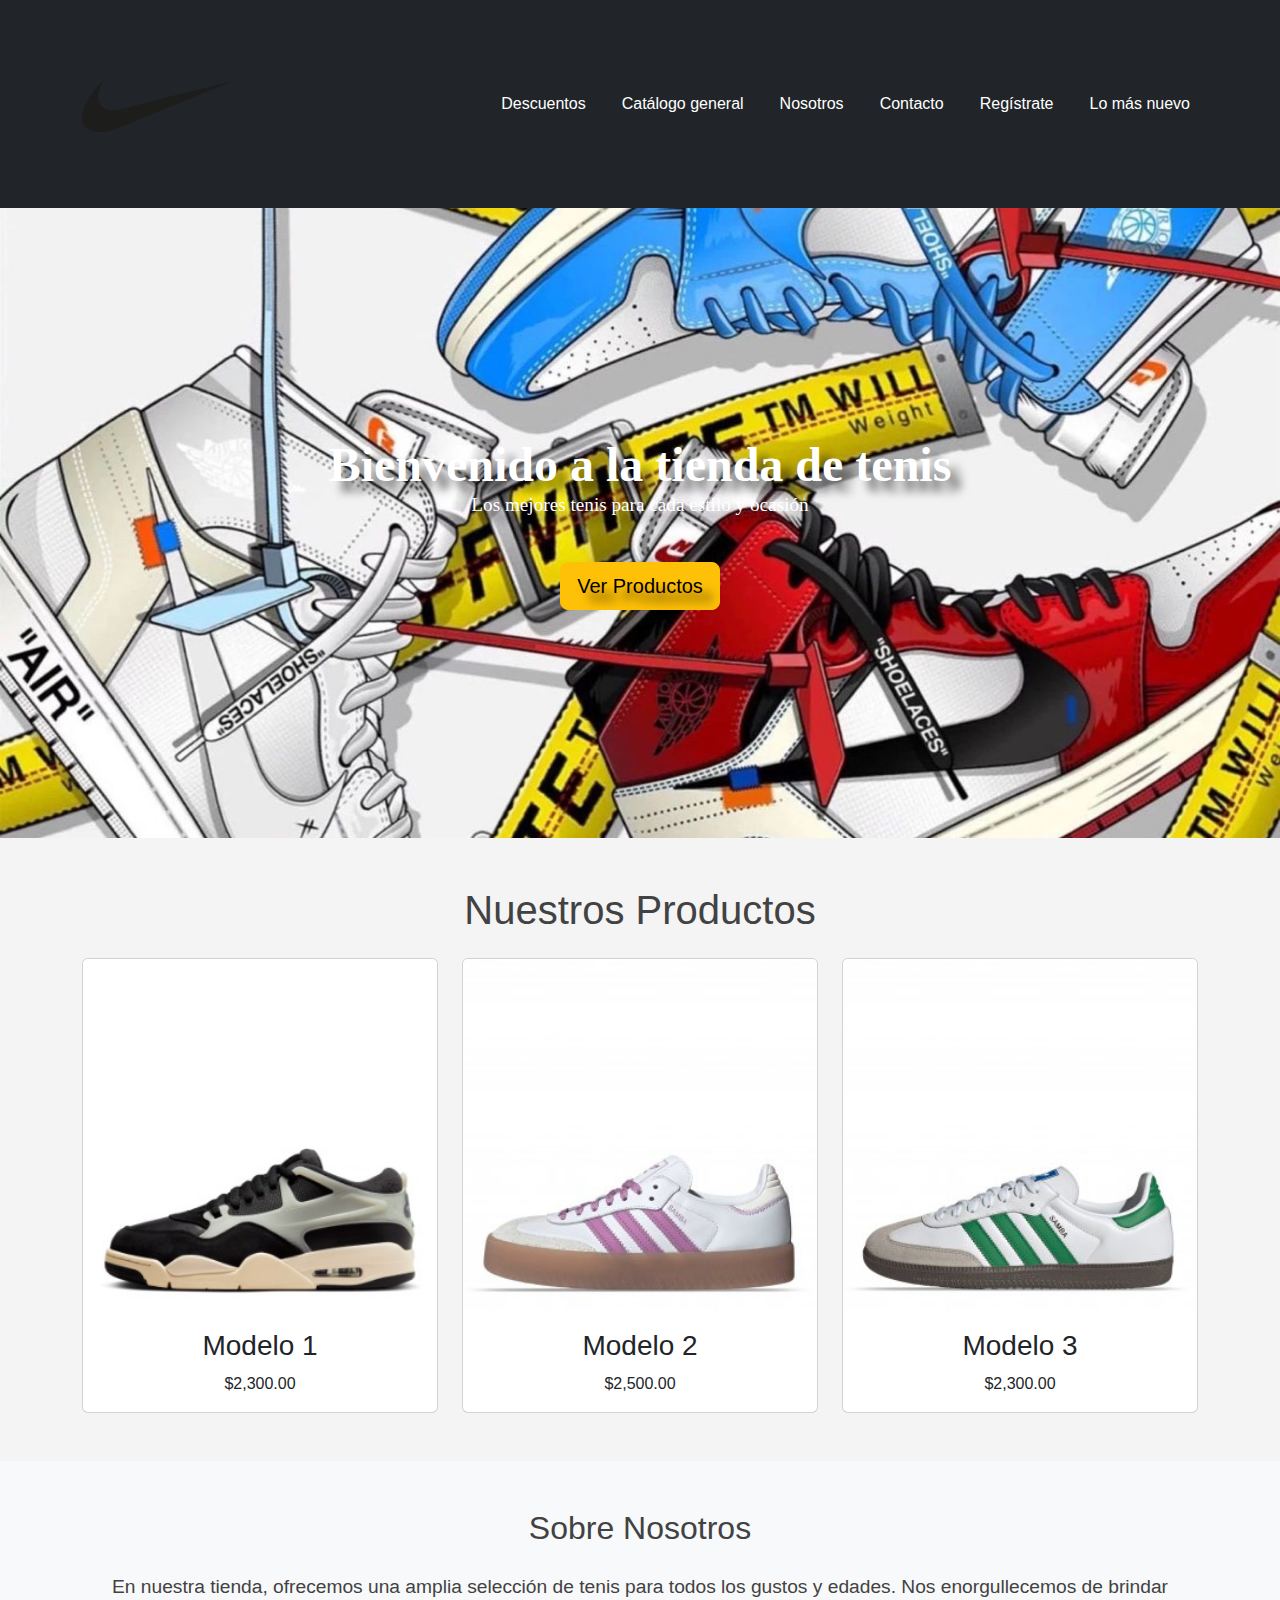
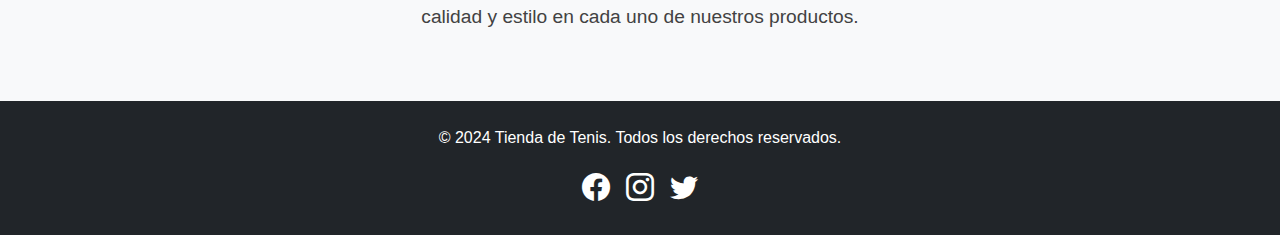
<file: Ruby (1)/Ruby/index.html>
<!DOCTYPE html>
<html lang="es">

<head>
    <meta charset="UTF-8">
    <meta name="viewport" content="width=device-width, initial-scale=1.0">
    <title>Tienda de Tenis</title>
    <!-- Enlace a Bootstrap CSS -->
    <link rel="stylesheet" href="https://cdn.jsdelivr.net/npm/bootstrap@5.3.0/dist/css/bootstrap.min.css">
    <!-- Enlace a los íconos de Bootstrap -->
    <link href="https://cdn.jsdelivr.net/npm/bootstrap-icons/font/bootstrap-icons.css" rel="stylesheet">
    <!-- archivo CSS propio -->
    <link rel="stylesheet" href="CSS/main.css">
</head>

<body>
    <header class="bg-dark text-white py-3">
        <div class="container">
            <nav class="navbar navbar-expand-lg navbar-dark">
                <a class="navbar-brand" href="#">
                    <img src="Imagenes/Icono.webp" alt="Logo Tienda de Tenis" class="img-fluid"
                        style="max-width: 150px;">
                </a>
                <!-- Botón de colapso -->
                <button class="navbar-toggler" type="button" data-bs-toggle="collapse" data-bs-target="#navbarNav"
                    aria-controls="navbarNav" aria-expanded="false" aria-label="Toggle navigation">
                    <span class="navbar-toggler-icon"></span>
                </button>
                <!-- Contenido colapsable -->
                <div class="collapse navbar-collapse" id="navbarNav">
                    <ul class="navbar-nav ms-auto">
                        <li class="nav-item">
                            <a class="nav-link text-white" href="HTML/descuentos.html">Descuentos</a>
                        </li>
                        <li class="nav-item">
                            <a class="nav-link text-white" href="HTML/Catalogo_g.html">Catálogo general</a>
                        </li>
                        <li class="nav-item">
                            <a class="nav-link text-white" href="HTML/inf_autor.html">Nosotros</a>
                        </li>
                        <li class="nav-item">
                            <a class="nav-link text-white" href="HTML/contacto.html">Contacto</a>
                        </li>
                        <li class="nav-item">
                            <a class="nav-link text-white" href="HTML/formulario.html">Regístrate</a>
                        </li>
                        <li class="nav-item">
                            <a class="nav-link text-white" href="HTML/nuevo.html">Lo más nuevo</a>
                        </li>

                    </ul>
                </div>
            </nav>
        </div>
    </header>

    <section id="home" class="hero text-center d-flex flex-column justify-content-center align-items-center"
        style="background-image: url('Imagenes/Background.jpg'); height: 70vh; background-size: cover;">
        <b>

            <h1> Bienvenido a la tienda de tenis
        </b>
        <p>Los mejores tenis para cada estilo y ocasión</p>
        </h1>
        <a href="#products" class="btn btn-warning btn-lg mt-3">Ver Productos</a>
    </section>

    <section id="products" class="products py-5">
        <div class="container text-center">
            <h2 class="mb-4">Nuestros Productos</h2>
            <div class="row g-4">
                <div class="col-md-4">
                    <div class="card">
                        <img src="Imagenes/Model1.jpg" class="card-img-top" alt="Tenis 1">
                        <div class="card-body">
                            <h3 class="card-title">Modelo 1</h3>
                            <p class="card-text">$2,300.00</p>
                        </div>
                    </div>
                </div>
                <div class="col-md-4">
                    <div class="card">
                        <img src="Imagenes/Model2.jpg" class="card-img-top" alt="Tenis 2">
                        <div class="card-body">
                            <h3 class="card-title">Modelo 2</h3>
                            <p class="card-text">$2,500.00</p>
                        </div>
                    </div>
                </div>
                <div class="col-md-4">
                    <div class="card">
                        <img src="Imagenes/Model3.jpg" class="card-img-top" alt="Tenis 3">
                        <div class="card-body">
                            <h3 class="card-title">Modelo 3</h3>
                            <p class="card-text">$2,300.00</p>
                        </div>
                    </div>
                </div>
            </div>
        </div>
    </section>

    <section id="about" class="about bg-light py-5">
        <div class="container text-center">
            <h2 class="mb-4">Sobre Nosotros</h2>
            <p>En nuestra tienda, ofrecemos una amplia selección de tenis para todos los gustos y edades. Nos
                enorgullecemos de brindar calidad y estilo en cada uno de nuestros productos.</p>
        </div>
    </section>

    <!-- Footer -->
    <footer class="bg-dark text-white py-4">
        <div class="container text-center">
            <p>&copy; 2024 Tienda de Tenis. Todos los derechos reservados.</p>
            <div class="d-flex justify-content-center gap-3">
                <a href="https://www.facebook.com/share/Z9EFLu7VqfG5jN28/?mibextid=LQQJ4d" target="_blank"><i class="bi bi-facebook fs-3 text-white"></i></a><a href="https://www.instagram.com/rubi.gaf/profilecard/?igsh=MWo0dWkzcWMyNWZ0cg==" target="_blank"><i class="bi bi-instagram fs-3 text-white"></i></a>
                <a href="#"><i class="bi bi-twitter fs-3 text-white"></i></a>
            </div>
        </div>
    </footer>

    <!-- Enlace a Bootstrap Java script -->
    <script src="https://cdn.jsdelivr.net/npm/bootstrap@5.3.0/dist/js/bootstrap.bundle.min.js"></script>
</body>

</html>
</file>
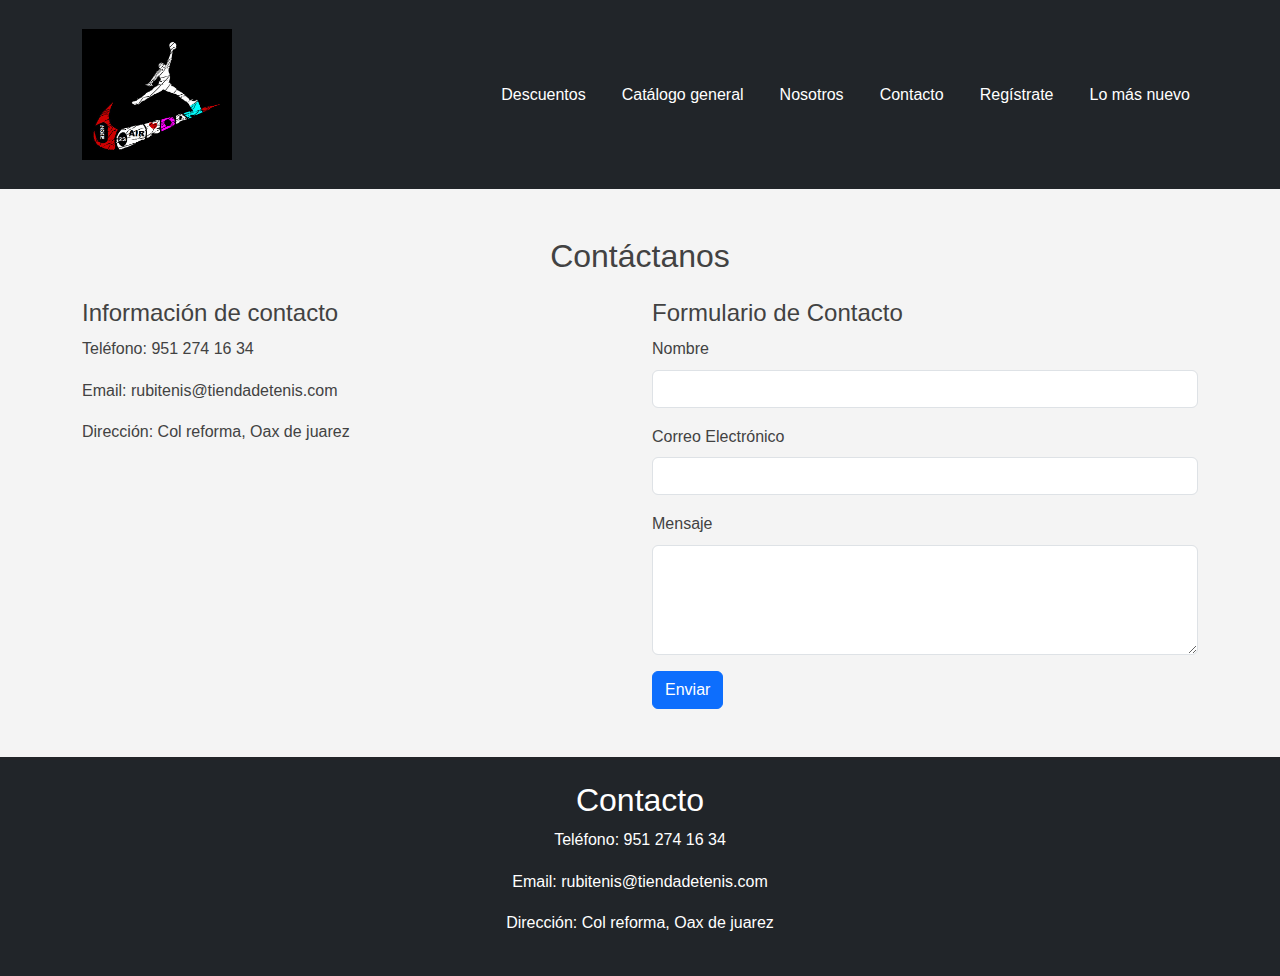
<file: Ruby (1)/Ruby/HTML/contacto.html>
<!DOCTYPE html>
<html lang="es">

<head>
    <meta charset="UTF-8">
    <meta name="viewport" content="width=device-width, initial-scale=1.0">
    <title>Contacto - Tienda de Tenis</title>
    <!-- Enlace a Bootstrap CSS -->
    <link rel="stylesheet" href="https://cdn.jsdelivr.net/npm/bootstrap@5.3.0/dist/css/bootstrap.min.css">
    <!-- Tu archivo CSS propio -->
    <link rel="stylesheet" href="../CSS/main.css">
</head>

<body>

    <!-- Header -->
    <header class="bg-dark text-white py-3">
        <div class="container">
            <nav class="navbar navbar-expand-lg navbar-dark">
                <a class="navbar-brand" href="../index.html">
                    <img src="../Imagenes/jordan.logo.jpg" alt="Logo Tienda de Tenis" class="img-fluid"
                        style="max-width: 150px;">
                </a>
                <!-- Botón de colapso -->
                <button class="navbar-toggler" type="button" data-bs-toggle="collapse" data-bs-target="#navbarNav"
                    aria-controls="navbarNav" aria-expanded="false" aria-label="Toggle navigation">
                    <span class="navbar-toggler-icon"></span>
                </button>
                <!-- Contenido colapsable -->
                <div class="collapse navbar-collapse" id="navbarNav">
                    <ul class="navbar-nav ms-auto">
                        <li class="nav-item">
                            <a class="nav-link text-white" href="descuentos.html">Descuentos</a>
                        </li>
                        <li class="nav-item">
                            <a class="nav-link text-white" href="Catalogo_g.html">Catálogo general</a>
                        </li>
                        <li class="nav-item">
                            <a class="nav-link text-white" href="inf_autor.html">Nosotros</a>
                        </li>
                        <li class="nav-item">
                            <a class="nav-link text-white" href="contacto.html">Contacto</a>
                        </li>
                        <li class="nav-item">
                            <a class="nav-link text-white" href="formulario.html">Regístrate</a>
                        </li>
                        <li class="nav-item">
                            <a class="nav-link text-white" href="nuevo.html">Lo más nuevo</a>
                        </li>

                    </ul>
                </div>
            </nav>
        </div>
    </header>

    <!-- Main -->
    <main>

        <!-- Sección de Contacto -->
        <section id="contact" class="contact py-5">
            <div class="container">
                <h2 class="text-center mb-4">Contáctanos</h2>
                <div class="row">
                    <div class="col-md-6">
                        <!-- Información de contacto -->
                        <h4>Información de contacto</h4>
                        <p>Teléfono: 951 274 16 34 </p>
                        <p>Email: rubitenis@tiendadetenis.com</p>
                        <p>Dirección: Col reforma, Oax de juarez </p>
                        <div class="d-flex justify-content-center gap-3">
                            <a href="#"><i class="bi bi-facebook fs-3 text-dark"></i></a>
                            <a href="#"><i class="bi bi-instagram fs-3 text-dark"></i></a>
                            <a href="#"><i class="bi bi-twitter fs-3 text-dark"></i></a>
                        </div>
                    </div>
                    <div class="col-md-6">
                        <!-- Formulario de Contacto -->
                        <h4>Formulario de Contacto</h4>
                        <form id="contact-form">
                            <div class="mb-3">
                                <label for="name" class="form-label">Nombre</label>
                                <input type="text" class="form-control" id="name" name="name" required>
                            </div>
                            <div class="mb-3">
                                <label for="email" class="form-label">Correo Electrónico</label>
                                <input type="email" class="form-control" id="email" name="email" required>
                            </div>
                            <div class="mb-3">
                                <label for="message" class="form-label">Mensaje</label>
                                <textarea class="form-control" id="message" name="message" rows="4" required></textarea>
                            </div>
                            <button type="submit" class="btn btn-primary">Enviar</button>
                        </form>

                        <!-- Mensaje de confirmación -->
                        <div id="success-message" class="alert alert-success mt-4" style="display: none;">
                            Mensaje enviado. Nos contactaremos contigo pronto.
                        </div>
                    </div>
                </div>
            </div>
        </section>

    </main>
    <!-- Footer -->
    <footer id="contact" class="bg-dark text-white py-4">
        <div class="container text-center">
            <h2>Contacto</h2>
            <p>Teléfono: 951 274 16 34 </p>
            <p>Email: rubitenis@tiendadetenis.com</p>
            <p>Dirección: Col reforma, Oax de juarez </p>
            <div class="d-flex justify-content-center gap-3">
                <a href="https://www.facebook.com/share/Z9EFLu7VqfG5jN28/?mibextid=LQQJ4d" target="_blank"><i class="bi bi-facebook fs-3 text-white"></i></a>
                <a href="https://www.instagram.com/rubi.gaf/profilecard/?igsh=MWo0dWkzcWMyNWZ0cg==" target="_blank"><i class="bi bi-instagram fs-3 text-white"></i></a>
                <a href="#"><i class="bi bi-twitter fs-3 text-white"></i></a>
            </div>
        </div>
    </footer>


    <!-- Enlace a Bootstrap JavaScript -->
    <script src="https://cdn.jsdelivr.net/npm/bootstrap@5.3.0/dist/js/bootstrap.bundle.min.js"></script>

    <script>
        // Captura el formulario y el mensaje de éxito
        document.getElementById("contact-form").addEventListener("submit", function (event) {
            event.preventDefault();  // Evita que la página se recargue al enviar el formulario

            // Mostrar el mensaje de éxito
            document.getElementById("success-message").style.display = "block";

            // Opcional: Limpiar el formulario
            document.getElementById("contact-form").reset();
        });
    </script>

</body>

</html>
</file>
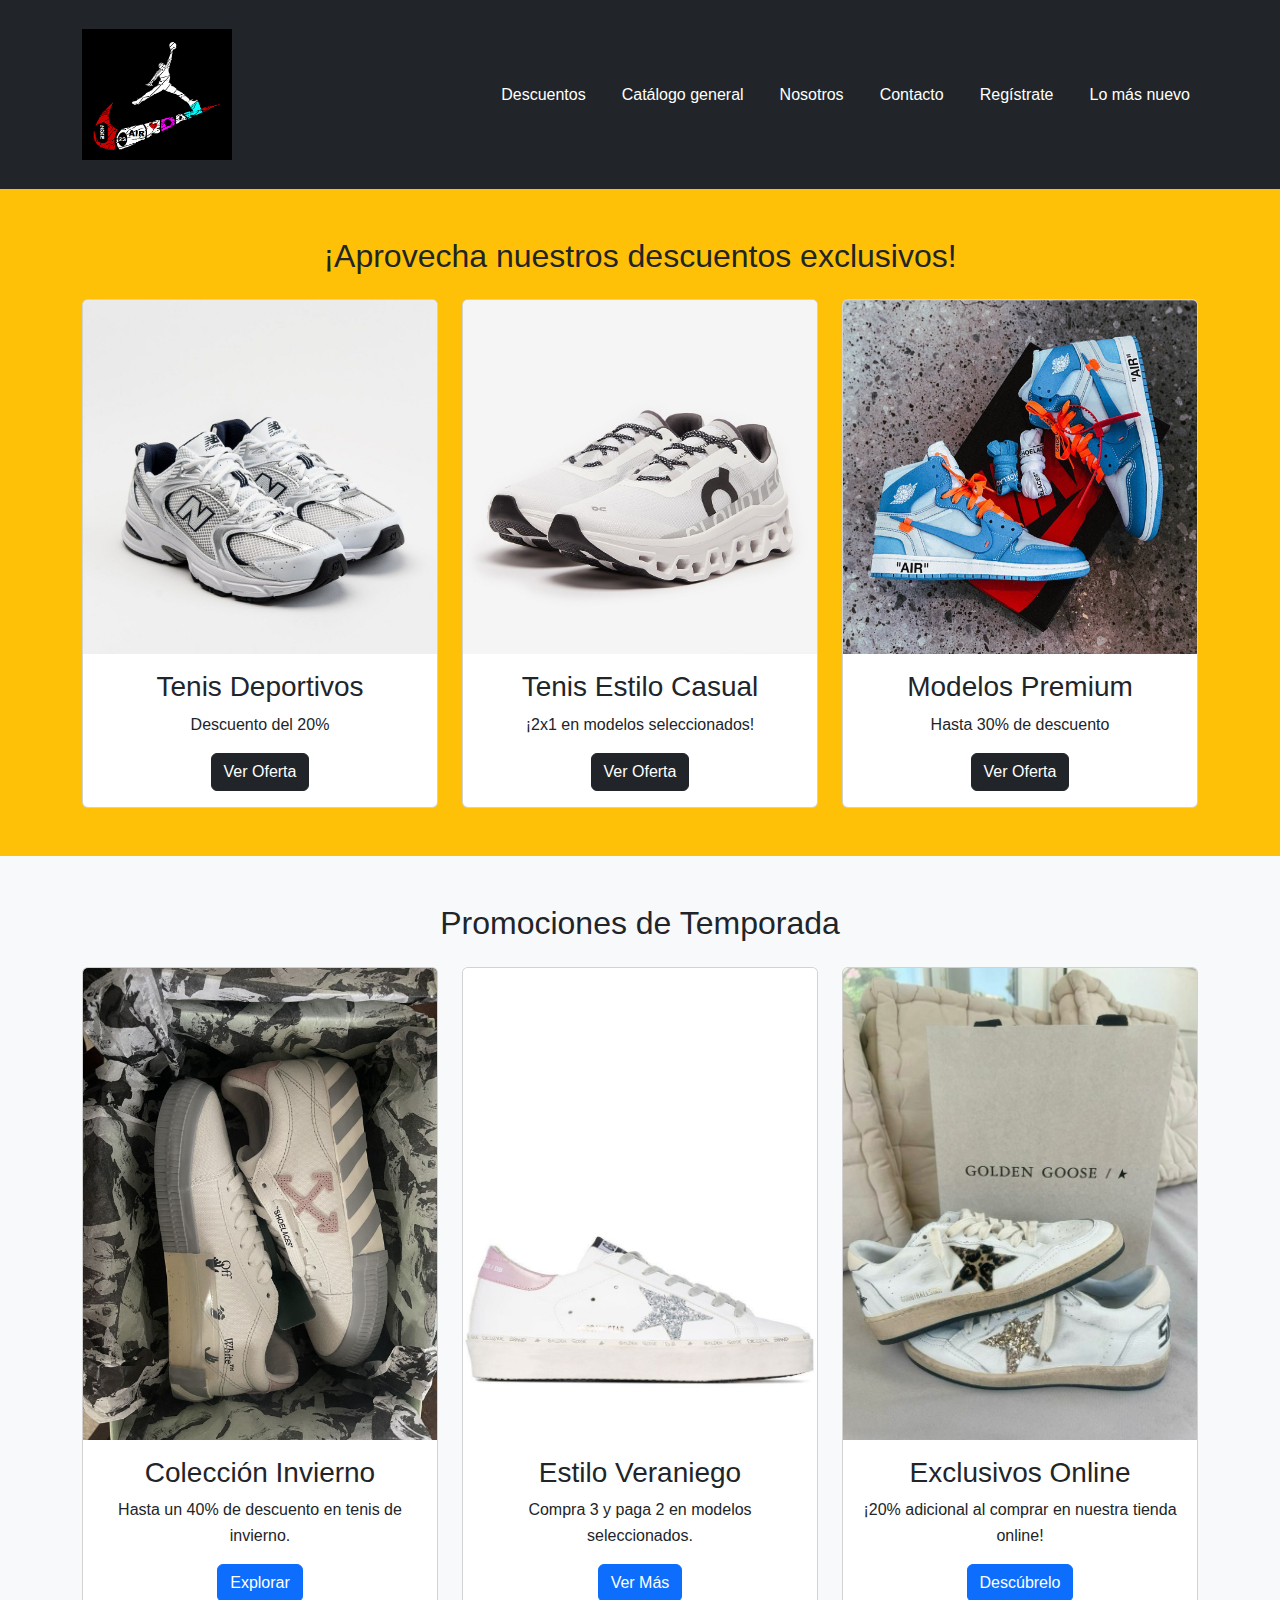
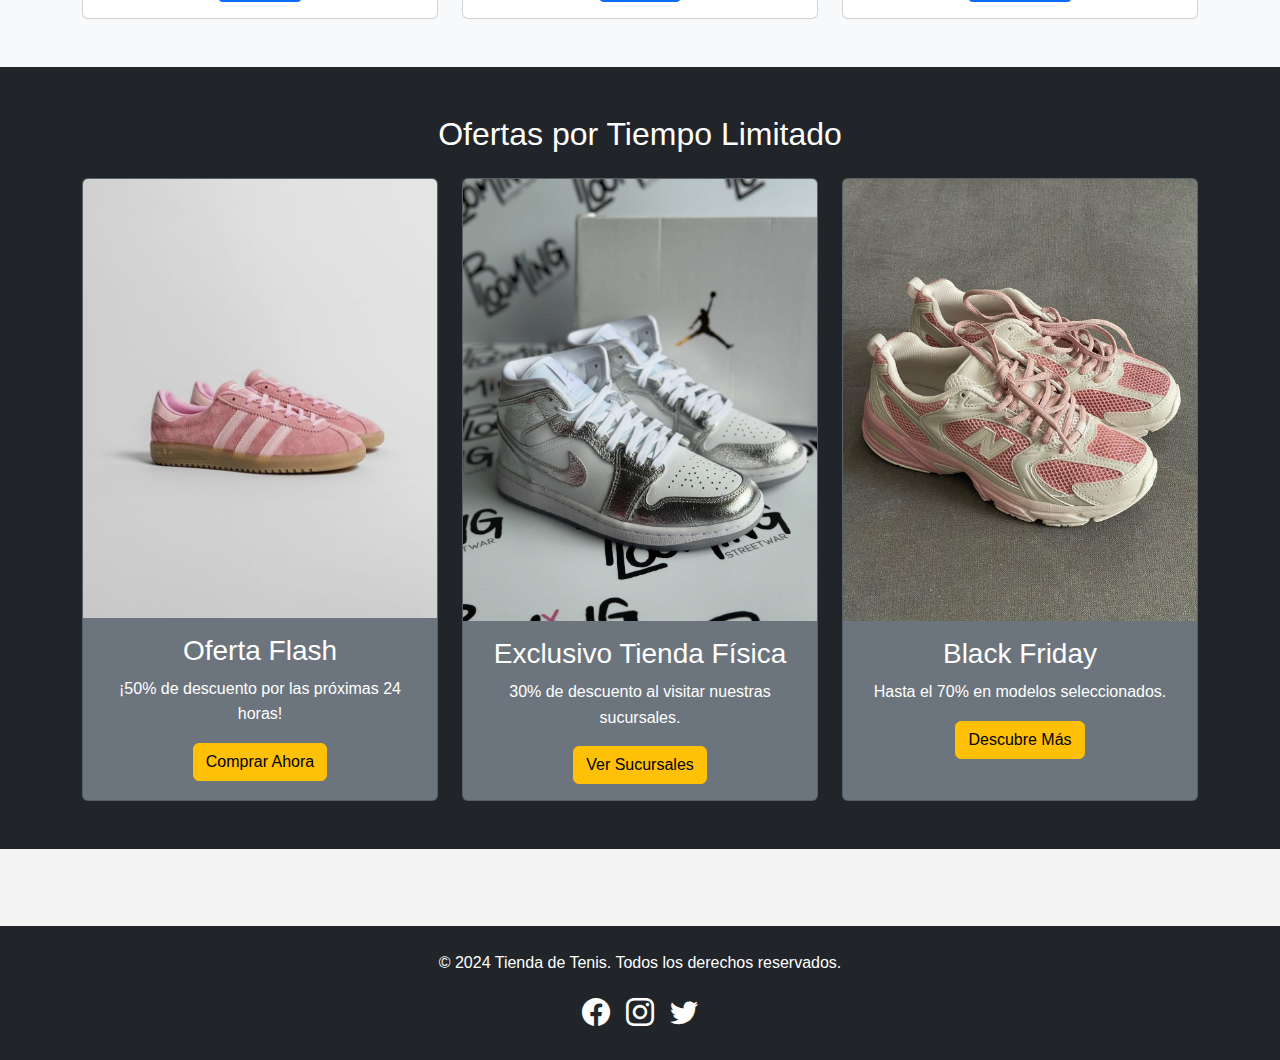
<file: Ruby (1)/Ruby/HTML/descuentos.html>
<!DOCTYPE html>
<html lang="es">

<head>
    <meta charset="UTF-8">
    <meta name="viewport" content="width=device-width, initial-scale=1.0">
    <title>Contacto - Tienda de Tenis</title>
    <!-- Enlace a Bootstrap CSS -->
    <link rel="stylesheet" href="https://cdn.jsdelivr.net/npm/bootstrap@5.3.0/dist/css/bootstrap.min.css">
    <link href="https://cdn.jsdelivr.net/npm/bootstrap-icons/font/bootstrap-icons.css" rel="stylesheet">
    <!-- Tu archivo CSS propio -->
    <link rel="stylesheet" href="../CSS/main.css">
</head>

<body>

    <!-- Header -->
    <header class="bg-dark text-white py-3">
        <div class="container">
            <nav class="navbar navbar-expand-lg navbar-dark">
                <a class="navbar-brand" href="../index.html">
                    <img src="../Imagenes/jordan.logo.jpg" alt="Logo Tienda de Tenis" class="img-fluid"
                        style="max-width: 150px;">
                </a>
                <!-- Botón de colapso -->
                <button class="navbar-toggler" type="button" data-bs-toggle="collapse" data-bs-target="#navbarNav"
                    aria-controls="navbarNav" aria-expanded="false" aria-label="Toggle navigation">
                    <span class="navbar-toggler-icon"></span>
                </button>
                <!-- Contenido colapsable -->
                <div class="collapse navbar-collapse" id="navbarNav">
                    <ul class="navbar-nav ms-auto">
                        <li class="nav-item">
                            <a class="nav-link text-white" href="descuentos.html">Descuentos</a>
                        </li>
                        <li class="nav-item">
                            <a class="nav-link text-white" href="Catalogo_g.html">Catálogo general</a>
                        </li>
                        <li class="nav-item">
                            <a class="nav-link text-white" href="inf_autor.html">Nosotros</a>
                        </li>
                        <li class="nav-item">
                            <a class="nav-link text-white" href="contacto.html">Contacto</a>
                        </li>
                        <li class="nav-item">
                            <a class="nav-link text-white" href="formulario.html">Regístrate</a>
                        </li>
                        <li class="nav-item">
                            <a class="nav-link text-white" href="nuevo.html">Lo más nuevo</a>
                        </li>

                    </ul>
                </div>
            </nav>
        </div>
    </header>


    <section id="discounts" class="py-5 bg-warning text-dark">
        <div class="container">
            <h2 class="text-center mb-4">¡Aprovecha nuestros descuentos exclusivos!</h2>
            <div class="row g-4">
                <!-- Tarjeta de descuento 1 -->
                <div class="col-md-4">
                    <div class="card h-100">
                        <img src="../Imagenes/Promo7.jpg" class="card-img-top" alt="Descuento Tenis">
                        <div class="card-body text-center">
                            <h3 class="card-title">Tenis Deportivos</h3>
                            <p class="card-text">Descuento del 20%</p>
                            <a href="#products" class="btn btn-dark">Ver Oferta</a>
                        </div>
                    </div>
                </div>
                <!-- Tarjeta de descuento 2 -->
                <div class="col-md-4">
                    <div class="card h-100">
                        <img src="../Imagenes/Promo8.jpg" class="card-img-top" alt="Descuento Estilo">
                        <div class="card-body text-center">
                            <h3 class="card-title">Tenis Estilo Casual</h3>
                            <p class="card-text">¡2x1 en modelos seleccionados!</p>
                            <a href="#products" class="btn btn-dark">Ver Oferta</a>
                        </div>
                    </div>
                </div>
                <!-- Tarjeta de descuento 3 -->
                <div class="col-md-4">
                    <div class="card h-100">
                        <img src="../Imagenes/Promo9.jpg" class="card-img-top" alt="Descuento Premium">
                        <div class="card-body text-center">
                            <h3 class="card-title">Modelos Premium</h3>
                            <p class="card-text">Hasta 30% de descuento</p>
                            <a href="#products" class="btn btn-dark">Ver Oferta</a>
                        </div>
                    </div>
                </div>
            </div>
        </div>
    </section>

    <section id="seasonal-offers" class="py-5 bg-light text-dark">
        <div class="container">
            <h2 class="text-center mb-4">Promociones de Temporada</h2>
            <div class="row g-4">
                <!-- Tarjeta de descuento 4 -->
                <div class="col-md-4">
                    <div class="card h-100">
                        <img src="../Imagenes/Promo1.jpg" class="card-img-top" alt="Descuento de Invierno">
                        <div class="card-body text-center">
                            <h3 class="card-title">Colección Invierno</h3>
                            <p class="card-text">Hasta un 40% de descuento en tenis de invierno.</p>
                            <a href="#products" class="btn btn-primary">Explorar</a>
                        </div>
                    </div>
                </div>
                <!-- Tarjeta de descuento 5 -->
                <div class="col-md-4">
                    <div class="card h-100">
                        <img src="../Imagenes/Promo2.jpg" class="card-img-top" alt="Descuento Verano">
                        <div class="card-body text-center">
                            <h3 class="card-title">Estilo Veraniego</h3>
                            <p class="card-text">Compra 3 y paga 2 en modelos seleccionados.</p>
                            <a href="#products" class="btn btn-primary">Ver Más</a>
                        </div>
                    </div>
                </div>
                <!-- Tarjeta de descuento 6 -->
                <div class="col-md-4">
                    <div class="card h-100">
                        <img src="../Imagenes/Promo3.jpg" class="card-img-top" alt="Descuento Exclusivo">
                        <div class="card-body text-center">
                            <h3 class="card-title">Exclusivos Online</h3>
                            <p class="card-text">¡20% adicional al comprar en nuestra tienda online!</p>
                            <a href="#products" class="btn btn-primary">Descúbrelo</a>
                        </div>
                    </div>
                </div>
            </div>
        </div>
    </section>

    <section id="limited-offers" class="py-5 bg-dark text-white">
        <div class="container">
            <h2 class="text-center mb-4">Ofertas por Tiempo Limitado</h2>
            <div class="row g-4">
                <!-- Tarjeta de descuento 7 -->
                <div class="col-md-4">
                    <div class="card h-100 bg-secondary text-white">
                        <img src="../Imagenes/Promo4.jpg" class="card-img-top" alt="Descuento Express">
                        <div class="card-body text-center">
                            <h3 class="card-title">Oferta Flash</h3>
                            <p class="card-text">¡50% de descuento por las próximas 24 horas!</p>
                            <a href="#products" class="btn btn-warning">Comprar Ahora</a>
                        </div>
                    </div>
                </div>
                <!-- Tarjeta de descuento 8 -->
                <div class="col-md-4">
                    <div class="card h-100 bg-secondary text-white">
                        <img src="../Imagenes/Promo5.jpg" class="card-img-top" alt="Descuento Exclusivo Tienda Física">
                        <div class="card-body text-center">
                            <h3 class="card-title">Exclusivo Tienda Física</h3>
                            <p class="card-text">30% de descuento al visitar nuestras sucursales.</p>
                            <a href="#products" class="btn btn-warning">Ver Sucursales</a>
                        </div>
                    </div>
                </div>
                <!-- Tarjeta de descuento 9 -->
                <div class="col-md-4">
                    <div class="card h-100 bg-secondary text-white">
                        <img src="../Imagenes/Promo6.jpg" class="card-img-top" alt="Descuento Black Friday">
                        <div class="card-body text-center">
                            <h3 class="card-title">Black Friday</h3>
                            <p class="card-text">Hasta el 70% en modelos seleccionados.</p>
                            <a href="#products" class="btn btn-warning">Descubre Más</a>
                        </div>
                    </div>
                </div>
            </div>
        </div>
    </section>

    <br><br><br>
    <!-- Footer -->
    <footer class="bg-dark text-white py-4">
        <div class="container text-center">
            <p>&copy; 2024 Tienda de Tenis. Todos los derechos reservados.</p>
            <div class="d-flex justify-content-center gap-3">
                <a href="https://www.facebook.com/share/Z9EFLu7VqfG5jN28/?mibextid=LQQJ4d" target="_blank"><i class="bi bi-facebook fs-3 text-white"></i></a>
                <a href="https://www.instagram.com/rubi.gaf/profilecard/?igsh=MWo0dWkzcWMyNWZ0cg==" target="_blank"><i class="bi bi-instagram fs-3 text-white"></i></a>
                <a href="#"><i class="bi bi-twitter fs-3 text-white"></i></a>
            </div>
        </div>
    </footer>
    <!-- Enlace a Bootstrap JavaScript -->
    <script src="https://cdn.jsdelivr.net/npm/bootstrap@5.3.0/dist/js/bootstrap.bundle.min.js"></script>

</body>

</html>
</file>
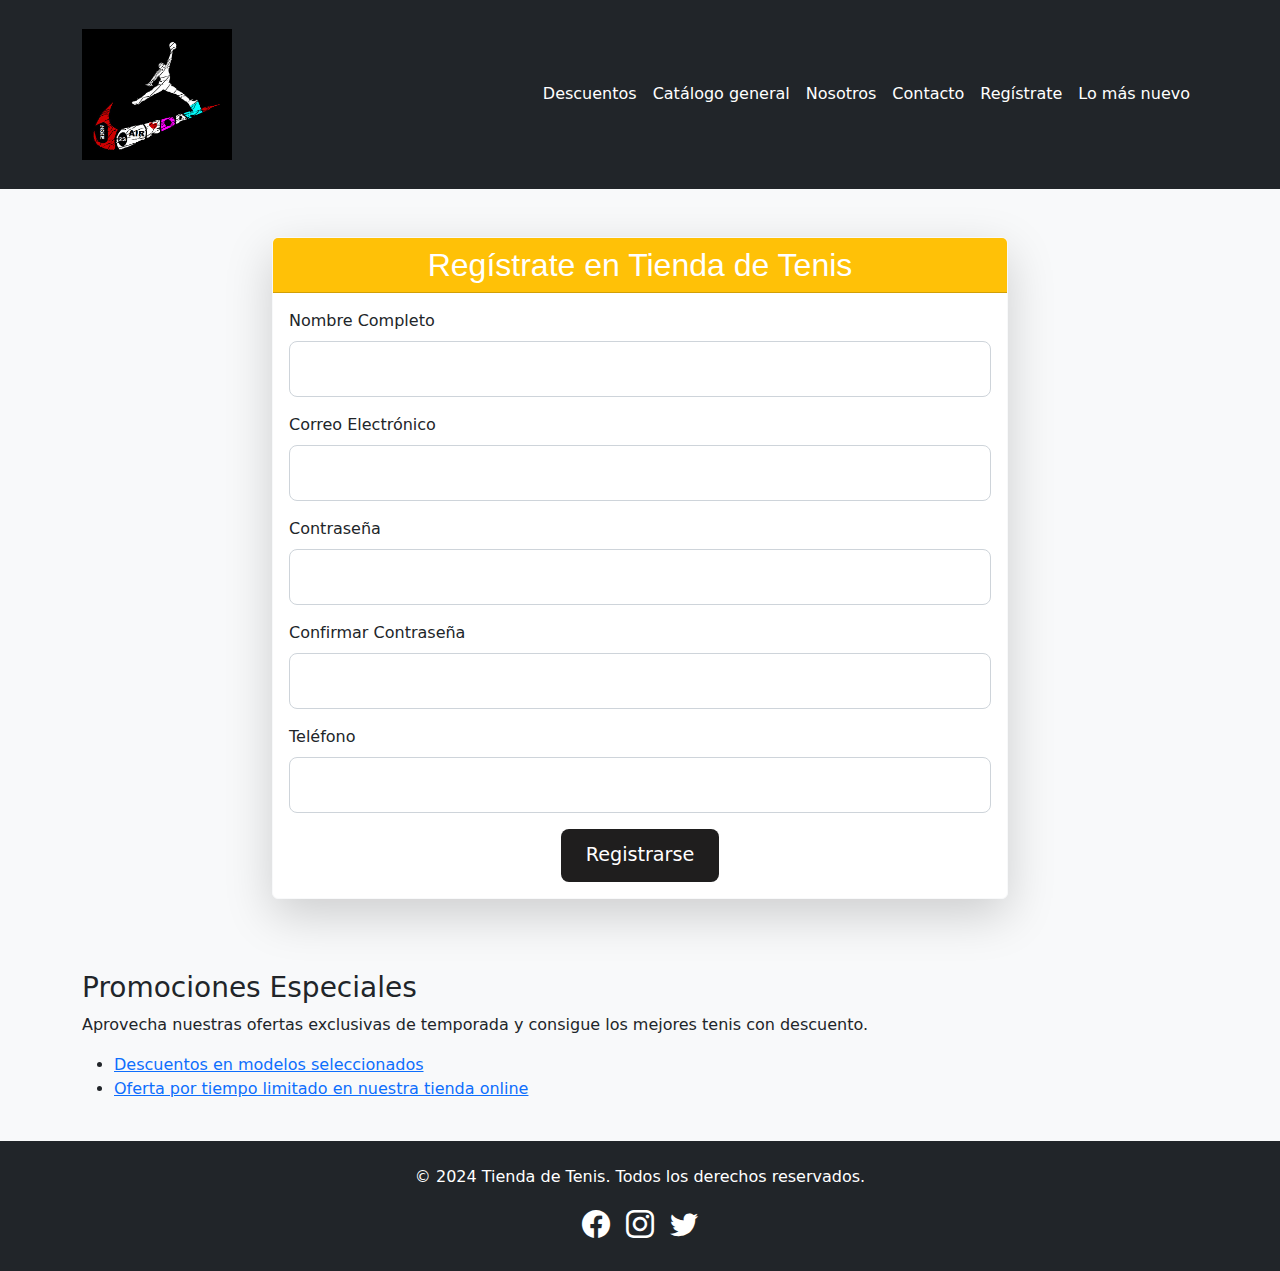
<file: Ruby (1)/Ruby/HTML/formulario.html>
<!DOCTYPE html>
<html lang="es">

<head>
    <meta charset="UTF-8">
    <meta name="viewport" content="width=device-width, initial-scale=1.0">
    <title>Formulario de Registro - Tienda de Tenis</title>
    <!-- Enlace a Bootstrap CSS -->
    <link rel="stylesheet" href="https://cdn.jsdelivr.net/npm/bootstrap@5.3.0/dist/css/bootstrap.min.css">
    <link href="https://cdn.jsdelivr.net/npm/bootstrap-icons/font/bootstrap-icons.css" rel="stylesheet">
    <!-- Enlace al archivo CSS con los estilos personalizados -->
    <link rel="stylesheet" href="../CSS/formulario.css">
</head>

<body>

    <!-- Header de la página -->

    <!-- Header -->
    <header class="bg-dark text-white py-3">
        <div class="container">
            <nav class="navbar navbar-expand-lg navbar-dark">
                <a class="navbar-brand" href="../index.html">
                    <img src="../Imagenes/jordan.logo.jpg" alt="Logo Tienda de Tenis" class="img-fluid"
                        style="max-width: 150px;">
                </a>
                <!-- Botón de colapso -->
                <button class="navbar-toggler" type="button" data-bs-toggle="collapse" data-bs-target="#navbarNav"
                    aria-controls="navbarNav" aria-expanded="false" aria-label="Toggle navigation">
                    <span class="navbar-toggler-icon"></span>
                </button>
                <!-- Contenido colapsable -->
                <div class="collapse navbar-collapse" id="navbarNav">
                    <ul class="navbar-nav ms-auto">
                        <li class="nav-item">
                            <a class="nav-link text-white" href="descuentos.html">Descuentos</a>
                        </li>
                        <li class="nav-item">
                            <a class="nav-link text-white" href="Catalogo_g.html">Catálogo general</a>
                        </li>
                        <li class="nav-item">
                            <a class="nav-link text-white" href="inf_autor.html">Nosotros</a>
                        </li>
                        <li class="nav-item">
                            <a class="nav-link text-white" href="contacto.html">Contacto</a>
                        </li>
                        <li class="nav-item">
                            <a class="nav-link text-white" href="formulario.html">Regístrate</a>
                        </li>
                        <li class="nav-item">
                            <a class="nav-link text-white" href="nuevo.html">Lo más nuevo</a>
                        </li>

                    </ul>
                </div>
            </nav>
        </div>
    </header>

    <!-- Main: Formulario de Registro -->
    <main class="registro py-5">
        <div class="container">
            <div class="row justify-content-center">
                <div class="col-md-8">
                    <div class="card shadow-lg border-light">
                        <div class="card-header text-center bg-warning">
                            <h2 class="text-white mb-0">Regístrate en Tienda de Tenis</h2>
                        </div>
                        <div class="card-body">
                            <form id="formRegistro">
                                <div class="mb-3">
                                    <label for="nombre" class="form-label">Nombre Completo</label>
                                    <input type="text" class="form-control" id="nombre" name="nombre" required>
                                </div>
                                <div class="mb-3">
                                    <label for="correo" class="form-label">Correo Electrónico</label>
                                    <input type="email" class="form-control" id="correo" name="correo" required>
                                </div>
                                <div class="mb-3">
                                    <label for="contraseña" class="form-label">Contraseña</label>
                                    <input type="password" class="form-control" id="contraseña" name="contraseña"
                                        required>
                                </div>
                                <div class="mb-3">
                                    <label for="confirmar_contraseña" class="form-label">Confirmar Contraseña</label>
                                    <input type="password" class="form-control" id="confirmar_contraseña"
                                        name="confirmar_contraseña" required>
                                </div>
                                <div class="mb-3">
                                    <label for="telefono" class="form-label">Teléfono</label>
                                    <input type="tel" class="form-control" id="telefono" name="telefono" required>
                                </div>
                                <div class="text-center">
                                    <button type="submit" class="btn btn-warning btn-lg">Registrarse</button>
                                </div>
                            </form>

                            <!-- Mensaje de éxito o error -->
                            <div id="mensaje" class="alert mt-4" style="display: none;"></div>
                        </div>
                    </div>
                </div>
            </div>
        </div>
    </main>

    <!-- Aside: Información adicional o promociones -->
    <aside class="bg-light py-4">
        <div class="container">
            <h3>Promociones Especiales</h3>
            <p>Aprovecha nuestras ofertas exclusivas de temporada y consigue los mejores tenis con descuento.</p>
            <ul>
                <li><a href="#">Descuentos en modelos seleccionados</a></li>
                <li><a href="#">Oferta por tiempo limitado en nuestra tienda online</a></li>
            </ul>
        </div>
    </aside>

    <!-- Footer -->
    <footer class="bg-dark text-white py-4">
        <div class="container text-center">
            <p>&copy; 2024 Tienda de Tenis. Todos los derechos reservados.</p>
            <div class="d-flex justify-content-center gap-3">
                <a href="https://www.facebook.com/share/Z9EFLu7VqfG5jN28/?mibextid=LQQJ4d" target="_blank"><i class="bi bi-facebook fs-3 text-white"></i></a>
                <a href="https://www.instagram.com/rubi.gaf/profilecard/?igsh=MWo0dWkzcWMyNWZ0cg==" target="_blank"><i class="bi bi-instagram fs-3 text-white"></i></a>
                <a href="#"><i class="bi bi-twitter fs-3 text-white"></i></a>
            </div>
        </div>
    </footer>

    <!-- Enlace a Bootstrap JS y jQuery -->
    <script src="https://cdn.jsdelivr.net/npm/bootstrap@5.3.0/dist/js/bootstrap.bundle.min.js"></script>
    <script>
        // Función para manejar el envío del formulario
        document.getElementById("formRegistro").addEventListener("submit", function (event) {
            event.preventDefault(); // Evita el envío del formulario por defecto

            // Obtener los valores de los campos
            let nombre = document.getElementById("nombre").value;
            let correo = document.getElementById("correo").value;
            let contraseña = document.getElementById("contraseña").value;
            let confirmarContraseña = document.getElementById("confirmar_contraseña").value;
            let telefono = document.getElementById("telefono").value;

            // Validar que las contraseñas coincidan
            if (contraseña !== confirmarContraseña) {
                mostrarMensaje("Las contraseñas no coinciden.", "danger");
            } else if (nombre === "" || correo === "" || telefono === "") {
                mostrarMensaje("Todos los campos son obligatorios.", "danger");
            } else {
                mostrarMensaje("¡Registro exitoso! Gracias por registrarte.", "success");
            }
        });

        // Función para mostrar el mensaje de éxito o error
        function mostrarMensaje(mensaje, tipo) {
            let divMensaje = document.getElementById("mensaje");
            divMensaje.textContent = mensaje;
            divMensaje.className = "alert alert-" + tipo; // Cambia el tipo de mensaje (éxito o error)
            divMensaje.style.display = "block"; // Muestra el mensaje
        }
    </script>

</body>

</html>
</file>
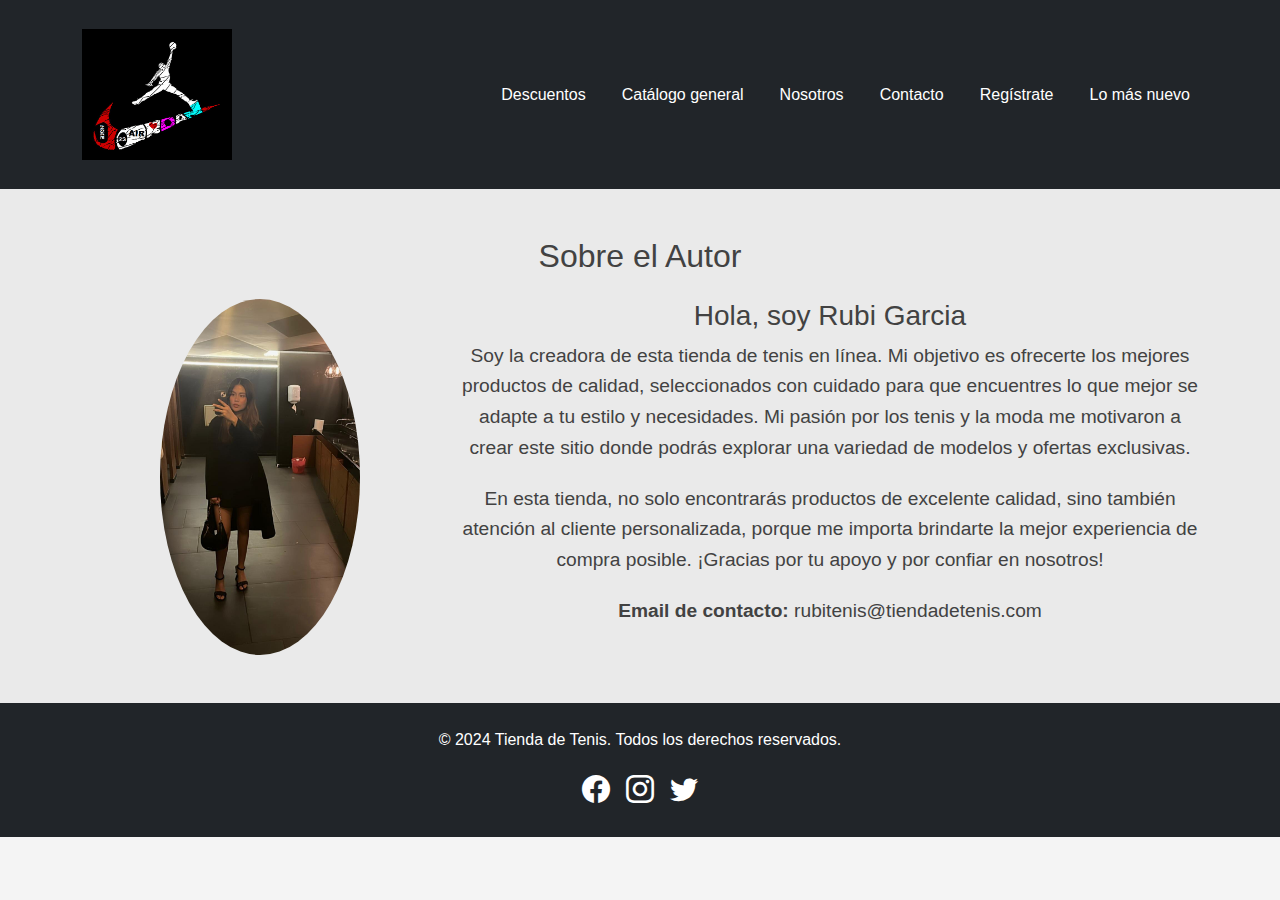
<file: Ruby (1)/Ruby/HTML/inf_autor.html>
<!DOCTYPE html>
<html lang="es">

<head>
    <meta charset="UTF-8">
    <meta name="viewport" content="width=device-width, initial-scale=1.0">
    <title>Tienda de Tenis - Información del Autor</title>
    <!-- Enlace a Bootstrap CSS -->
    <link rel="stylesheet" href="https://cdn.jsdelivr.net/npm/bootstrap@5.3.0/dist/css/bootstrap.min.css">
    <link href="https://cdn.jsdelivr.net/npm/bootstrap-icons/font/bootstrap-icons.css" rel="stylesheet">
    <!-- Tu archivo CSS propio -->
    <link rel="stylesheet" href="../CSS/main.css">
</head>

<body>

    <!-- Header -->
    <header class="bg-dark text-white py-3">
        <div class="container">
            <nav class="navbar navbar-expand-lg navbar-dark">
                <a class="navbar-brand" href="../index.html">
                    <img src="../Imagenes/jordan.logo.jpg" alt="Logo Tienda de Tenis" class="img-fluid"
                        style="max-width: 150px;">
                </a>
                <!-- Botón de colapso -->
                <button class="navbar-toggler" type="button" data-bs-toggle="collapse" data-bs-target="#navbarNav"
                    aria-controls="navbarNav" aria-expanded="false" aria-label="Toggle navigation">
                    <span class="navbar-toggler-icon"></span>
                </button>
                <!-- Contenido colapsable -->
                <div class="collapse navbar-collapse" id="navbarNav">
                    <ul class="navbar-nav ms-auto">
                        <li class="nav-item">
                            <a class="nav-link text-white" href="descuentos.html">Descuentos</a>
                        </li>
                        <li class="nav-item">
                            <a class="nav-link text-white" href="Catalogo_g.html">Catálogo general</a>
                        </li>
                        <li class="nav-item">
                            <a class="nav-link text-white" href="inf_autor.html">Nosotros</a>
                        </li>
                        <li class="nav-item">
                            <a class="nav-link text-white" href="contacto.html">Contacto</a>
                        </li>
                        <li class="nav-item">
                            <a class="nav-link text-white" href="formulario.html">Regístrate</a>
                        </li>
                        <li class="nav-item">
                            <a class="nav-link text-white" href="nuevo.html">Lo más nuevo</a>
                        </li>

                    </ul>
                </div>
            </nav>
        </div>
    </header>

    <!-- Main -->
    <main>

        <!-- Sección Nosotros (Información del Autor) -->
        <section id="about" class="about py-5">
            <div class="container">
                <h2 class="text-center mb-4">Sobre el Autor</h2>
                <div class="row">
                    <div class="col-md-4 text-center">
                        <!-- Imagen del Autor -->
                        <img src="../Imagenes/autor (1).jpg" alt="Foto del Autor" class="img-fluid rounded-circle"
                            style="max-width: 200px;">
                    </div>
                    <div class="col-md-8">
                        <h3>Hola, soy Rubi Garcia</h3>
                        <p>
                            Soy la creadora de esta tienda de tenis en línea. Mi objetivo es ofrecerte los mejores
                            productos de calidad,
                            seleccionados con cuidado para que encuentres lo que mejor se adapte a tu estilo y
                            necesidades.
                            Mi pasión por los tenis y la moda me motivaron a crear este sitio donde podrás explorar una
                            variedad de modelos
                            y ofertas exclusivas.
                        </p>
                        <p>
                            En esta tienda, no solo encontrarás productos de excelente calidad, sino también atención al
                            cliente personalizada,
                            porque me importa brindarte la mejor experiencia de compra posible. ¡Gracias por tu apoyo y
                            por confiar en nosotros!
                        </p>
                        <p><strong>Email de contacto:</strong> rubitenis@tiendadetenis.com</p>
                    </div>
                </div>
            </div>
        </section>

    </main>

    <!-- Footer -->
    <footer class="bg-dark text-white py-4">
        <div class="container text-center">
            <p>&copy; 2024 Tienda de Tenis. Todos los derechos reservados.</p>
            <div class="d-flex justify-content-center gap-3">
                <a href="https://www.facebook.com/share/Z9EFLu7VqfG5jN28/?mibextid=LQQJ4d" target="_blank"><i class="bi bi-facebook fs-3 text-white"></i></a>
                <a href="https://www.instagram.com/rubi.gaf/profilecard/?igsh=MWo0dWkzcWMyNWZ0cg==" target="_blank"><i class="bi bi-instagram fs-3 text-white"></i></a>
                <a href="#"><i class="bi bi-twitter fs-3 text-white"></i></a>
            </div>
        </div>
    </footer>
    <!-- Enlace a Bootstrap JavaScript -->
    <script src="https://cdn.jsdelivr.net/npm/bootstrap@5.3.0/dist/js/bootstrap.bundle.min.js"></script>
</body>

</html>
</file>
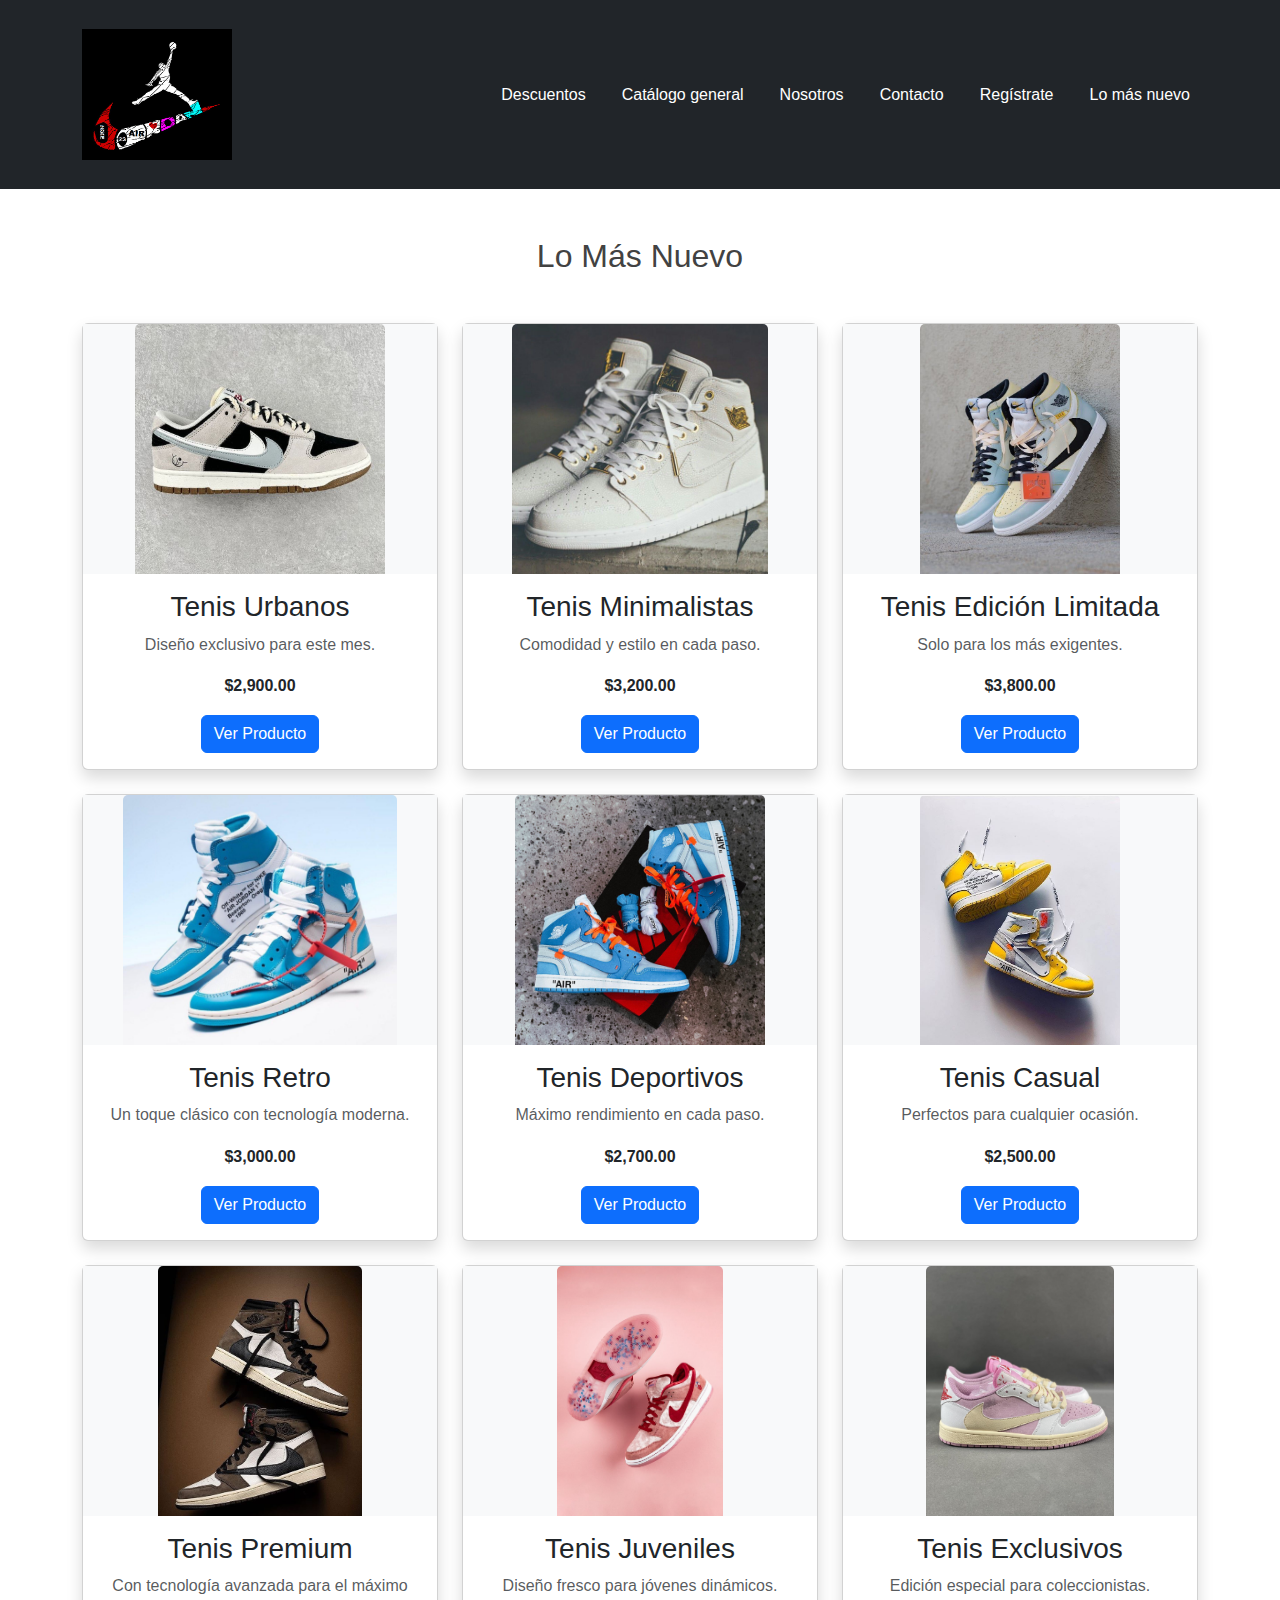
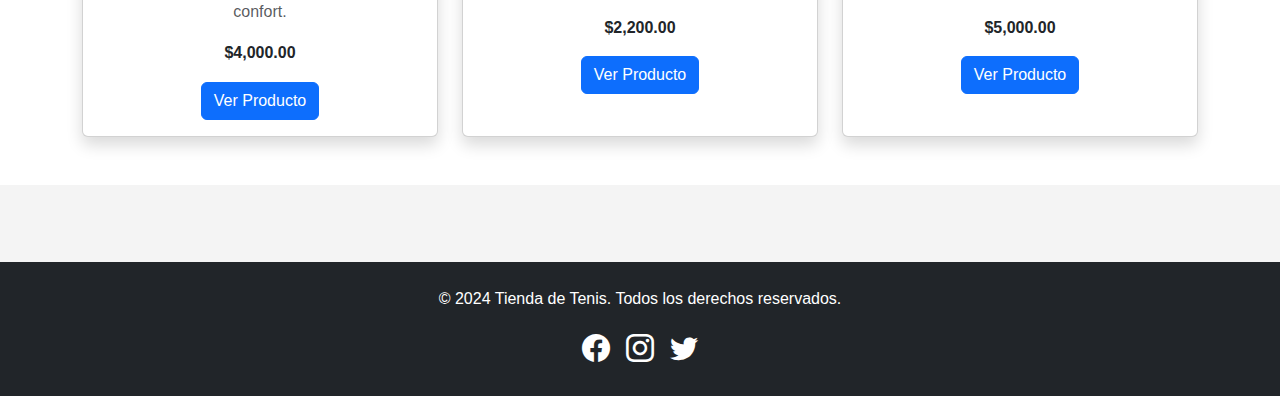
<file: Ruby (1)/Ruby/HTML/nuevo.html>
<!DOCTYPE html>
<html lang="es">

<head>
    <meta charset="UTF-8">
    <meta name="viewport" content="width=device-width, initial-scale=1.0">
    <title>Contacto - Tienda de Tenis</title>
    <!-- Enlace a Bootstrap CSS -->
    <link rel="stylesheet" href="https://cdn.jsdelivr.net/npm/bootstrap@5.3.0/dist/css/bootstrap.min.css">
    <link href="https://cdn.jsdelivr.net/npm/bootstrap-icons/font/bootstrap-icons.css" rel="stylesheet">
    <!-- Tu archivo CSS propio -->
    <link rel="stylesheet" href="../CSS/main.css">
    <link rel="stylesheet" href="../CSS/catalogo.css">
</head>

<body>

    <!-- Header -->
    <header class="bg-dark text-white py-3">
        <div class="container">
            <nav class="navbar navbar-expand-lg navbar-dark">
                <a class="navbar-brand" href="../index.html">
                    <img src="../Imagenes/jordan.logo.jpg" alt="Logo Tienda de Tenis" class="img-fluid"
                        style="max-width: 150px;">
                </a>
                <!-- Botón de colapso -->
                <button class="navbar-toggler" type="button" data-bs-toggle="collapse" data-bs-target="#navbarNav"
                    aria-controls="navbarNav" aria-expanded="false" aria-label="Toggle navigation">
                    <span class="navbar-toggler-icon"></span>
                </button>
                <!-- Contenido colapsable -->
                <div class="collapse navbar-collapse" id="navbarNav">
                    <ul class="navbar-nav ms-auto">
                        <li class="nav-item">
                            <a class="nav-link text-white" href="descuentos.html">Descuentos</a>
                        </li>
                        <li class="nav-item">
                            <a class="nav-link text-white" href="Catalogo_g.html">Catálogo general</a>
                        </li>
                        <li class="nav-item">
                            <a class="nav-link text-white" href="inf_autor.html">Nosotros</a>
                        </li>
                        <li class="nav-item">
                            <a class="nav-link text-white" href="contacto.html">Contacto</a>
                        </li>
                        <li class="nav-item">
                            <a class="nav-link text-white" href="formulario.html">Regístrate</a>
                        </li>
                        <li class="nav-item">
                            <a class="nav-link text-white" href="nuevo.html">Lo más nuevo</a>
                        </li>

                    </ul>
                </div>
            </nav>
        </div>
    </header>

    <section id="new-arrivals" class="py-5 bg-white">
        <div class="container">
            <h2 class="text-center mb-5">Lo Más Nuevo</h2>
            <div class="row g-4">
                <!-- Producto 1 -->
                <div class="col-md-4">
                    <div class="card h-100 shadow">
                        <div class="img-container">
                            <img src="../Imagenes/Tenis1.jpg" class="card-img-top" alt="Producto Nuevo 1">
                        </div>
                        <div class="card-body text-center">
                            <h3 class="card-title">Tenis Urbanos</h3>
                            <p class="card-text text-muted">Diseño exclusivo para este mes.</p>
                            <p class="card-text fw-bold">$2,900.00</p>
                            <a href="#catalog" class="btn btn-primary">Ver Producto</a>
                        </div>
                    </div>
                </div>

                <!-- Producto 2 -->
                <div class="col-md-4">
                    <div class="card h-100 shadow">
                        <div class="img-container">
                            <img src="../Imagenes/Tenis2.jpg" class="card-img-top" alt="Producto Nuevo 2">
                        </div>
                        <div class="card-body text-center">
                            <h3 class="card-title">Tenis Minimalistas</h3>
                            <p class="card-text text-muted">Comodidad y estilo en cada paso.</p>
                            <p class="card-text fw-bold">$3,200.00</p>
                            <a href="#catalog" class="btn btn-primary">Ver Producto</a>
                        </div>
                    </div>
                </div>

                <!-- Producto 3 -->
                <div class="col-md-4">
                    <div class="card h-100 shadow">
                        <div class="img-container">
                            <img src="../Imagenes/Tenis3.jpg" class="card-img-top" alt="Producto Nuevo 3">
                        </div>
                        <div class="card-body text-center">
                            <h3 class="card-title">Tenis Edición Limitada</h3>
                            <p class="card-text text-muted">Solo para los más exigentes.</p>
                            <p class="card-text fw-bold">$3,800.00</p>
                            <a href="#catalog" class="btn btn-primary">Ver Producto</a>
                        </div>
                    </div>
                </div>

                <!-- Producto 4 -->
                <div class="col-md-4">
                    <div class="card h-100 shadow">
                        <div class="img-container">
                            <img src="../Imagenes/Tenis4.jpg" class="card-img-top" alt="Producto Nuevo 4">
                        </div>
                        <div class="card-body text-center">
                            <h3 class="card-title">Tenis Retro</h3>
                            <p class="card-text text-muted">Un toque clásico con tecnología moderna.</p>
                            <p class="card-text fw-bold">$3,000.00</p>
                            <a href="#catalog" class="btn btn-primary">Ver Producto</a>
                        </div>
                    </div>
                </div>

                <!-- Producto 5 -->
                <div class="col-md-4">
                    <div class="card h-100 shadow">
                        <div class="img-container">
                            <img src="../Imagenes/Tenis5.jpg" class="card-img-top" alt="Producto Nuevo 5">
                        </div>
                        <div class="card-body text-center">
                            <h3 class="card-title">Tenis Deportivos</h3>
                            <p class="card-text text-muted">Máximo rendimiento en cada paso.</p>
                            <p class="card-text fw-bold">$2,700.00</p>
                            <a href="#catalog" class="btn btn-primary">Ver Producto</a>
                        </div>
                    </div>
                </div>

                <!-- Producto 6 -->
                <div class="col-md-4">
                    <div class="card h-100 shadow">
                        <div class="img-container">
                            <img src="../Imagenes/Tenis6.jpg" class="card-img-top" alt="Producto Nuevo 6">
                        </div>
                        <div class="card-body text-center">
                            <h3 class="card-title">Tenis Casual</h3>
                            <p class="card-text text-muted">Perfectos para cualquier ocasión.</p>
                            <p class="card-text fw-bold">$2,500.00</p>
                            <a href="#catalog" class="btn btn-primary">Ver Producto</a>
                        </div>
                    </div>
                </div>

                <!-- Producto 7 -->
                <div class="col-md-4">
                    <div class="card h-100 shadow">
                        <div class="img-container">
                            <img src="../Imagenes/Tenis7.jpg" class="card-img-top" alt="Producto Nuevo 7">
                        </div>
                        <div class="card-body text-center">
                            <h3 class="card-title">Tenis Premium</h3>
                            <p class="card-text text-muted">Con tecnología avanzada para el máximo confort.</p>
                            <p class="card-text fw-bold">$4,000.00</p>
                            <a href="#catalog" class="btn btn-primary">Ver Producto</a>
                        </div>
                    </div>
                </div>

                <!-- Producto 8 -->
                <div class="col-md-4">
                    <div class="card h-100 shadow">
                        <div class="img-container">
                            <img src="../Imagenes/Tenis8.jpg" class="card-img-top" alt="Producto Nuevo 8">
                        </div>
                        <div class="card-body text-center">
                            <h3 class="card-title">Tenis Juveniles</h3>
                            <p class="card-text text-muted">Diseño fresco para jóvenes dinámicos.</p>
                            <p class="card-text fw-bold">$2,200.00</p>
                            <a href="#catalog" class="btn btn-primary">Ver Producto</a>
                        </div>
                    </div>
                </div>

                <!-- Producto 9 -->
                <div class="col-md-4">
                    <div class="card h-100 shadow">
                        <div class="img-container">
                            <img src="../Imagenes/Tenis9.jpg" class="card-img-top" alt="Producto Nuevo 9">
                        </div>
                        <div class="card-body text-center">
                            <h3 class="card-title">Tenis Exclusivos</h3>
                            <p class="card-text text-muted">Edición especial para coleccionistas.</p>
                            <p class="card-text fw-bold">$5,000.00</p>
                            <a href="#catalog" class="btn btn-primary">Ver Producto</a>
                        </div>
                    </div>
                </div>
            </div>
        </div>
    </section>

    <br><br><br>

    <!-- Footer -->
    <footer class="bg-dark text-white py-4">
        <div class="container text-center">
            <p>&copy; 2024 Tienda de Tenis. Todos los derechos reservados.</p>
            <div class="d-flex justify-content-center gap-3">
                <a href="https://www.facebook.com/share/Z9EFLu7VqfG5jN28/?mibextid=LQQJ4d" target="_blank"><i class="bi bi-facebook fs-3 text-white"></i></a>
                <a href="https://www.instagram.com/rubi.gaf/profilecard/?igsh=MWo0dWkzcWMyNWZ0cg==" target="_blank"><i class="bi bi-instagram fs-3 text-white"></i></a>
                <a href="#"><i class="bi bi-twitter fs-3 text-white"></i></a>
            </div>
        </div>
    </footer>
    <!-- Enlace a Bootstrap JavaScript -->
    <script src="https://cdn.jsdelivr.net/npm/bootstrap@5.3.0/dist/js/bootstrap.bundle.min.js"></script>

</body>

</html>
</file>
<file: Ruby (1)/Ruby/CSS/formulario.css>
/* Estilos generales para el formulario */
.registro {
    background-color: #f8f9fa;
    padding: 50px 0;
}

.registro h2 {
    font-family: 'Arial', sans-serif;
    color: #343a40;
    margin-bottom: 30px;
}

/* Estilos de los campos de entrada */
.form-control {
    border-radius: 0.5rem;
    border: 1px solid #ced4da;
    padding: 15px;
    font-size: 1rem;
}

.form-control:focus {
    border-color: #1f1e1e;
    box-shadow: 0 0 5px #1f1e1e(243, 156, 18, 0.5);
}

/* Estilos para el botón */
button[type="submit"] {
    background-color: #1f1e1e;
    border: none;
    padding: 12px 25px;
    font-size: 1.2rem;
    color: #fff;
    border-radius: 0.5rem;
    cursor: pointer;
    transition: background-color 0.3s ease;
}

button[type="submit"]:hover {
    background-color: #1f1e1e;
}

/* Estilos para los mensajes de éxito o error */
.alert {
    border-radius: 0.5rem;
    padding: 15px;
    margin-top: 20px;
    font-size: 1rem;
    font-weight: bold;
}

.alert-success {
    background-color: #28a745;
    color: #fff;
}

.alert-danger {
    background-color: #dc3545;
    color: #fff;
}
</file>
<file: Ruby (1)/Ruby/CSS/catalogo.css>
.carousel-control-prev-icon,
.carousel-control-next-icon {
    background-color: rgba(0, 0, 0, 0.5); /* Fondo semitransparente */
    border-radius: 50%; /* Bordes redondeados */
    width: 50px; /* Aumentar tamaño */
    height: 50px;
}

.carousel-control-prev-icon::after,
.carousel-control-next-icon::after {
    content: ''; /* Limpia el contenido predeterminado */
}

.carousel-control-prev-icon {
    background-image: url('https://cdn.jsdelivr.net/npm/bootstrap-icons/icons/chevron-left.svg');
    background-size: 20px 20px; /* Tamaño del icono */
    background-repeat: no-repeat;
    background-position: center;
}

.carousel-control-next-icon {
    background-image: url('https://cdn.jsdelivr.net/npm/bootstrap-icons/icons/chevron-right.svg');
    background-size: 20px 20px;
    background-repeat: no-repeat;
    background-position: center;
}

.img-container {
    height: 250px;
    overflow: hidden;
    display: flex;
    justify-content: center;
    align-items: center;
    background-color: #f8f9fa;
}

.img-container img {
    height: 100%;
    width: auto;
    transition: transform 0.3s ease-in-out;
}

.img-container img:hover {
    transform: scale(1.1);
}
</file>
<file: Ruby (1)/Ruby/CSS/main.css>
/* Reset básico */
* {
    margin: 0;
    padding: 0;
    box-sizing: border-box;
}

body {
    font-family: Arial, sans-serif;
    color: #424242;
    background-color: #f4f4f4;
    line-height: 1.6;
}

/* Estilos del encabezado */
header {
    background-color: #7698c5;
    color: #fff;
    padding: 20px 0;
    text-align: center;
}

header .logo img {
    max-width: 150px;
}

nav ul {
    list-style: none;
    display: flex;
    justify-content: center;
    gap: 20px;
}

nav ul li a {
    color: #fff;
    text-decoration: none;
    font-size: 18px;
}

/* Hero section */
.hero {
    background-size: cover;
    background-position: center;
    color: #ffffff;
    text-align: center;
    padding: 100px 20px;
    text-shadow: 10px 10px 10px rgba(0, 0, 0, 0.6);
    /* Sombra suave */
}


.hero h1 {
    font-size: 3rem;
    margin-bottom: 10px;
}

.hero p {
    font-size: 1.2rem;
    margin-bottom: 20px;
}

.cta-button {
    background-color: #ff6600;
    color: #fff;
    padding: 10px 20px;
    text-decoration: none;
    font-size: 1.2rem;
    border-radius: 5px;
}

.cta-button:hover {
    background-color: #e65c00;
}

/* Sección de productos */
.products {
    padding: 50px 20px;
    text-align: center;
}

.products h2 {
    margin-bottom: 20px;
    font-size: 2.5rem;
}

.product-grid {
    display: flex;
    justify-content: center;
    gap: 20px;
    flex-wrap: wrap;
}

.product-card {
    background-color: #fff;
    padding: 20px;
    border-radius: 10px;
    box-shadow: 0 4px 8px rgba(0, 0, 0, 0.1);
    text-align: center;
}

.product-card img {
    max-width: 100%;
    border-radius: 5px;
}

.product-card h3 {
    margin: 10px 0;
    font-size: 1.5rem;
}

/* Sobre nosotros */
.about {
    background-color: #eaeaea;
    padding: 50px 20px;
    text-align: center;
}

.about p {
    font-size: 1.2rem;
    margin-bottom: 20px;
}

/* Footer */
footer {
    background-color: #333;
    color: #fff;
    padding: 20px;
    text-align: center;
}

footer .social-links img {
    width: 30px;
    margin: 0 10px;
}

Section h1 {
    font-family: 'Times New Roman', Times, serif;
}
</file>
